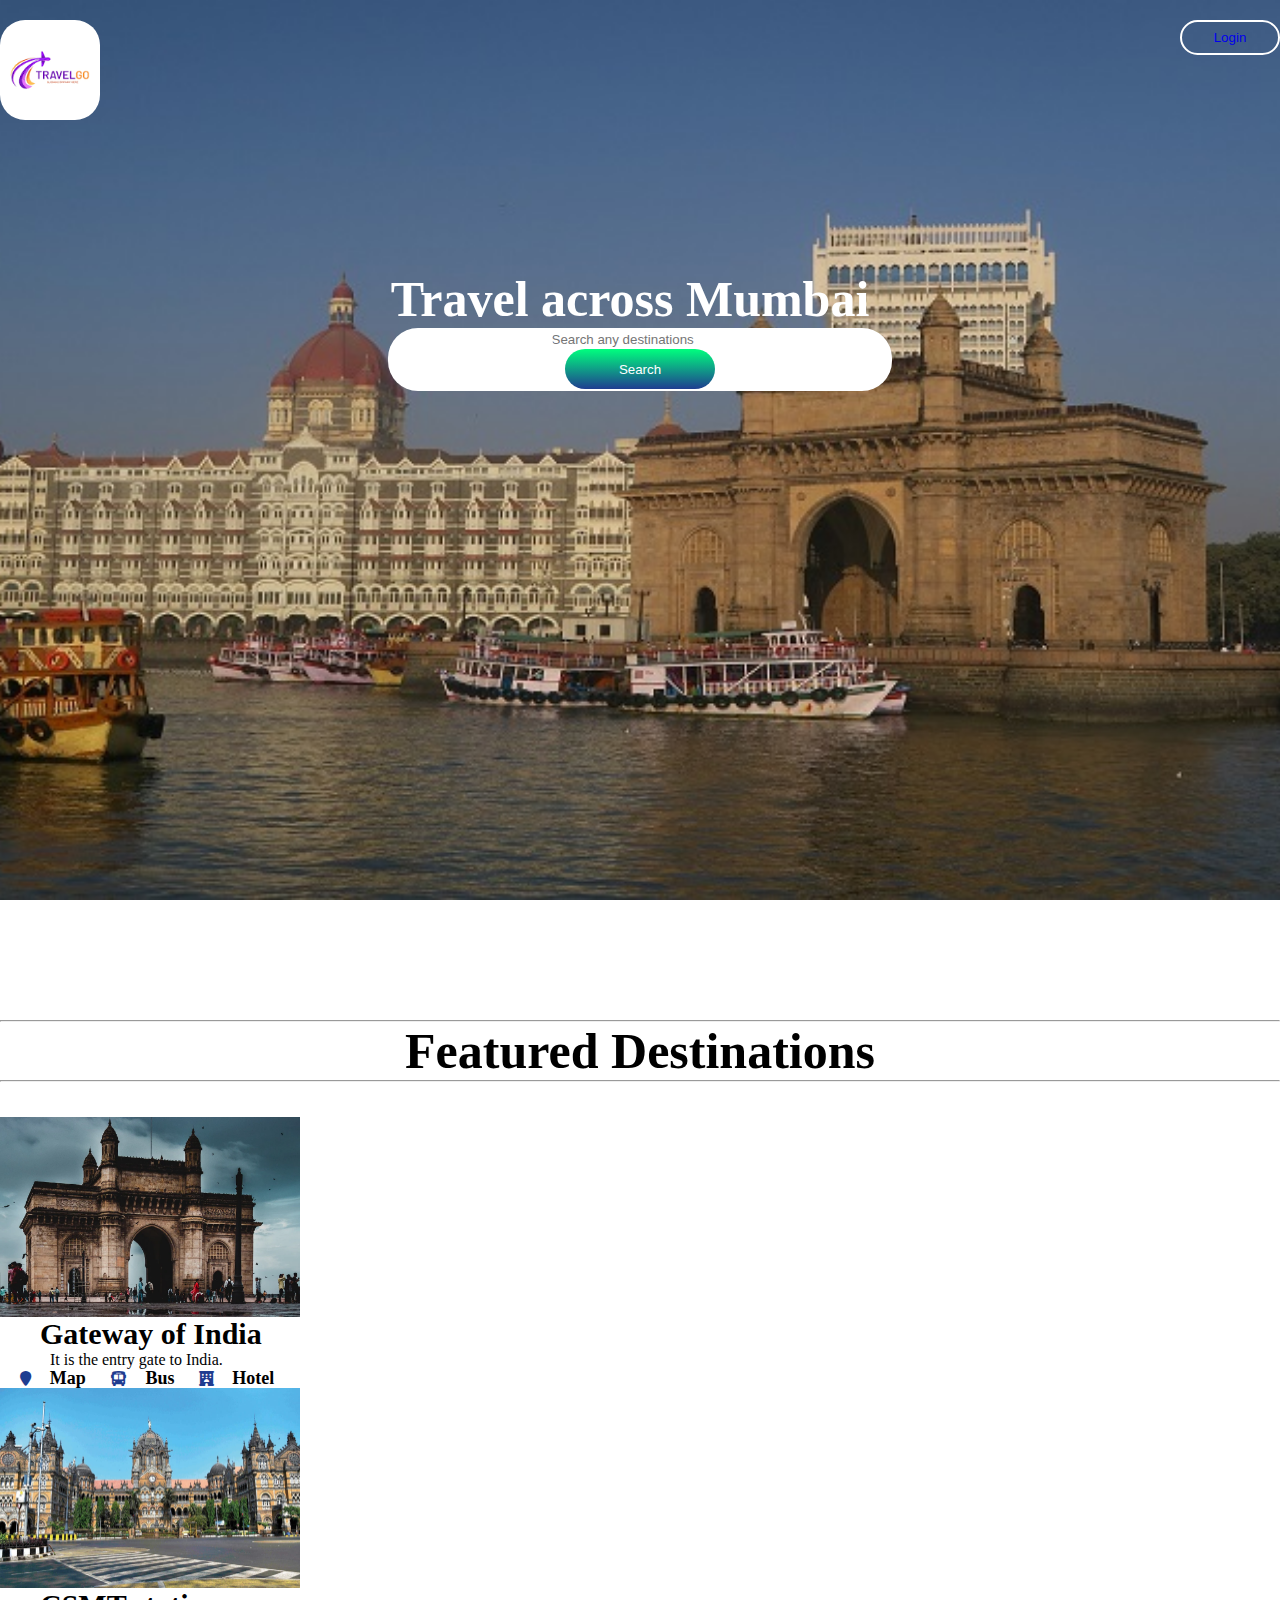
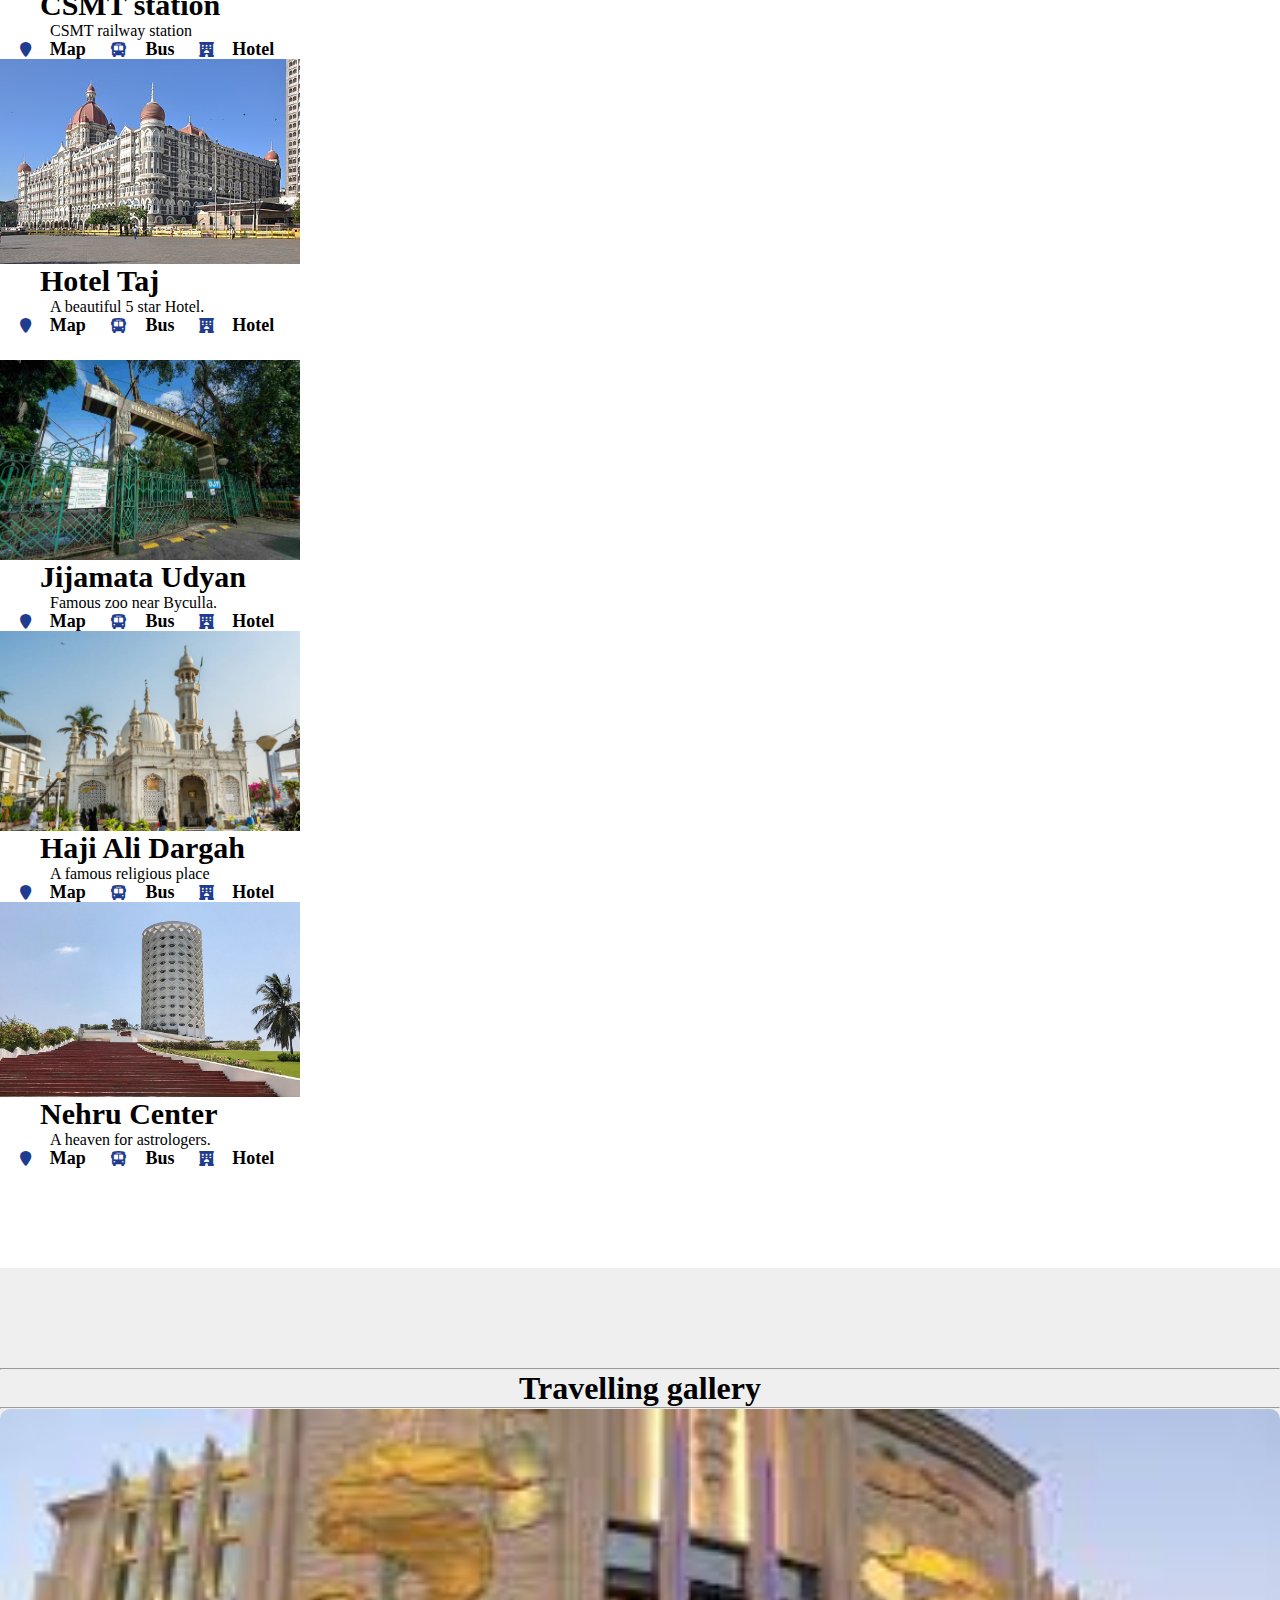
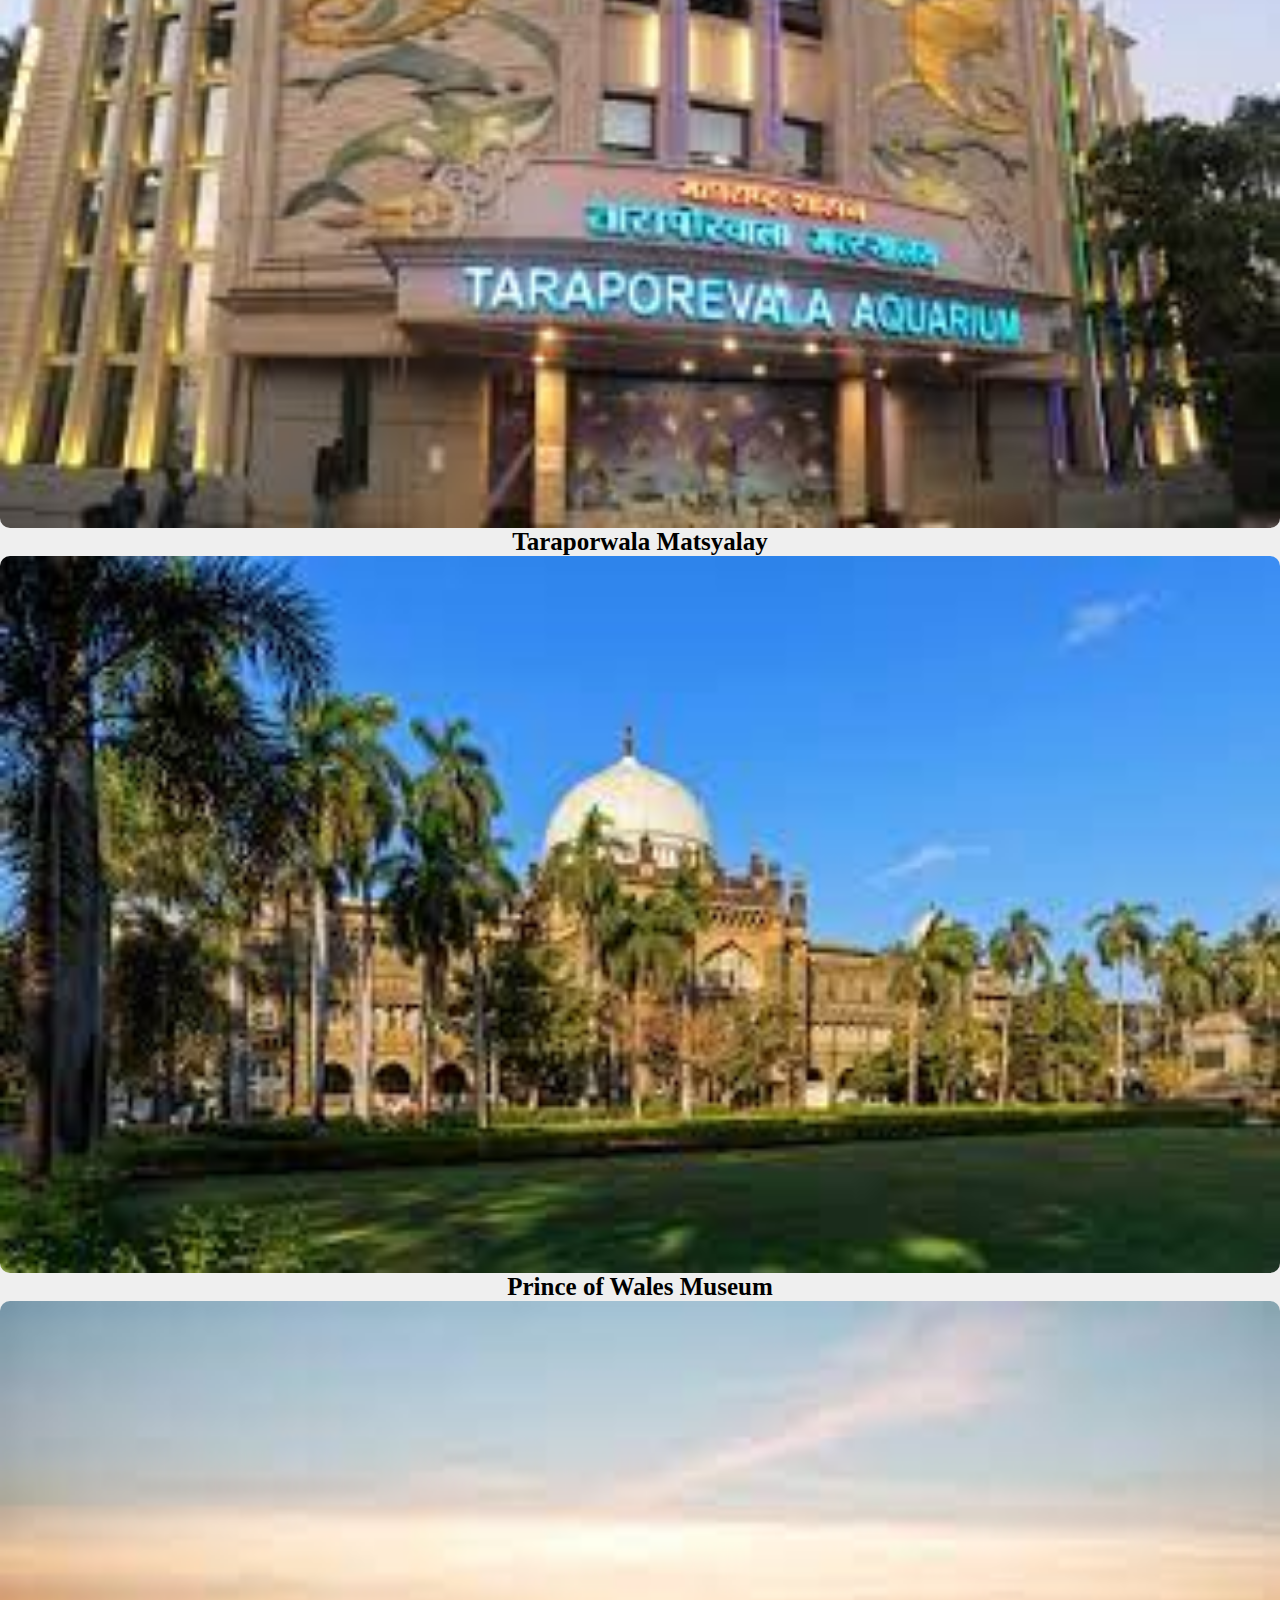
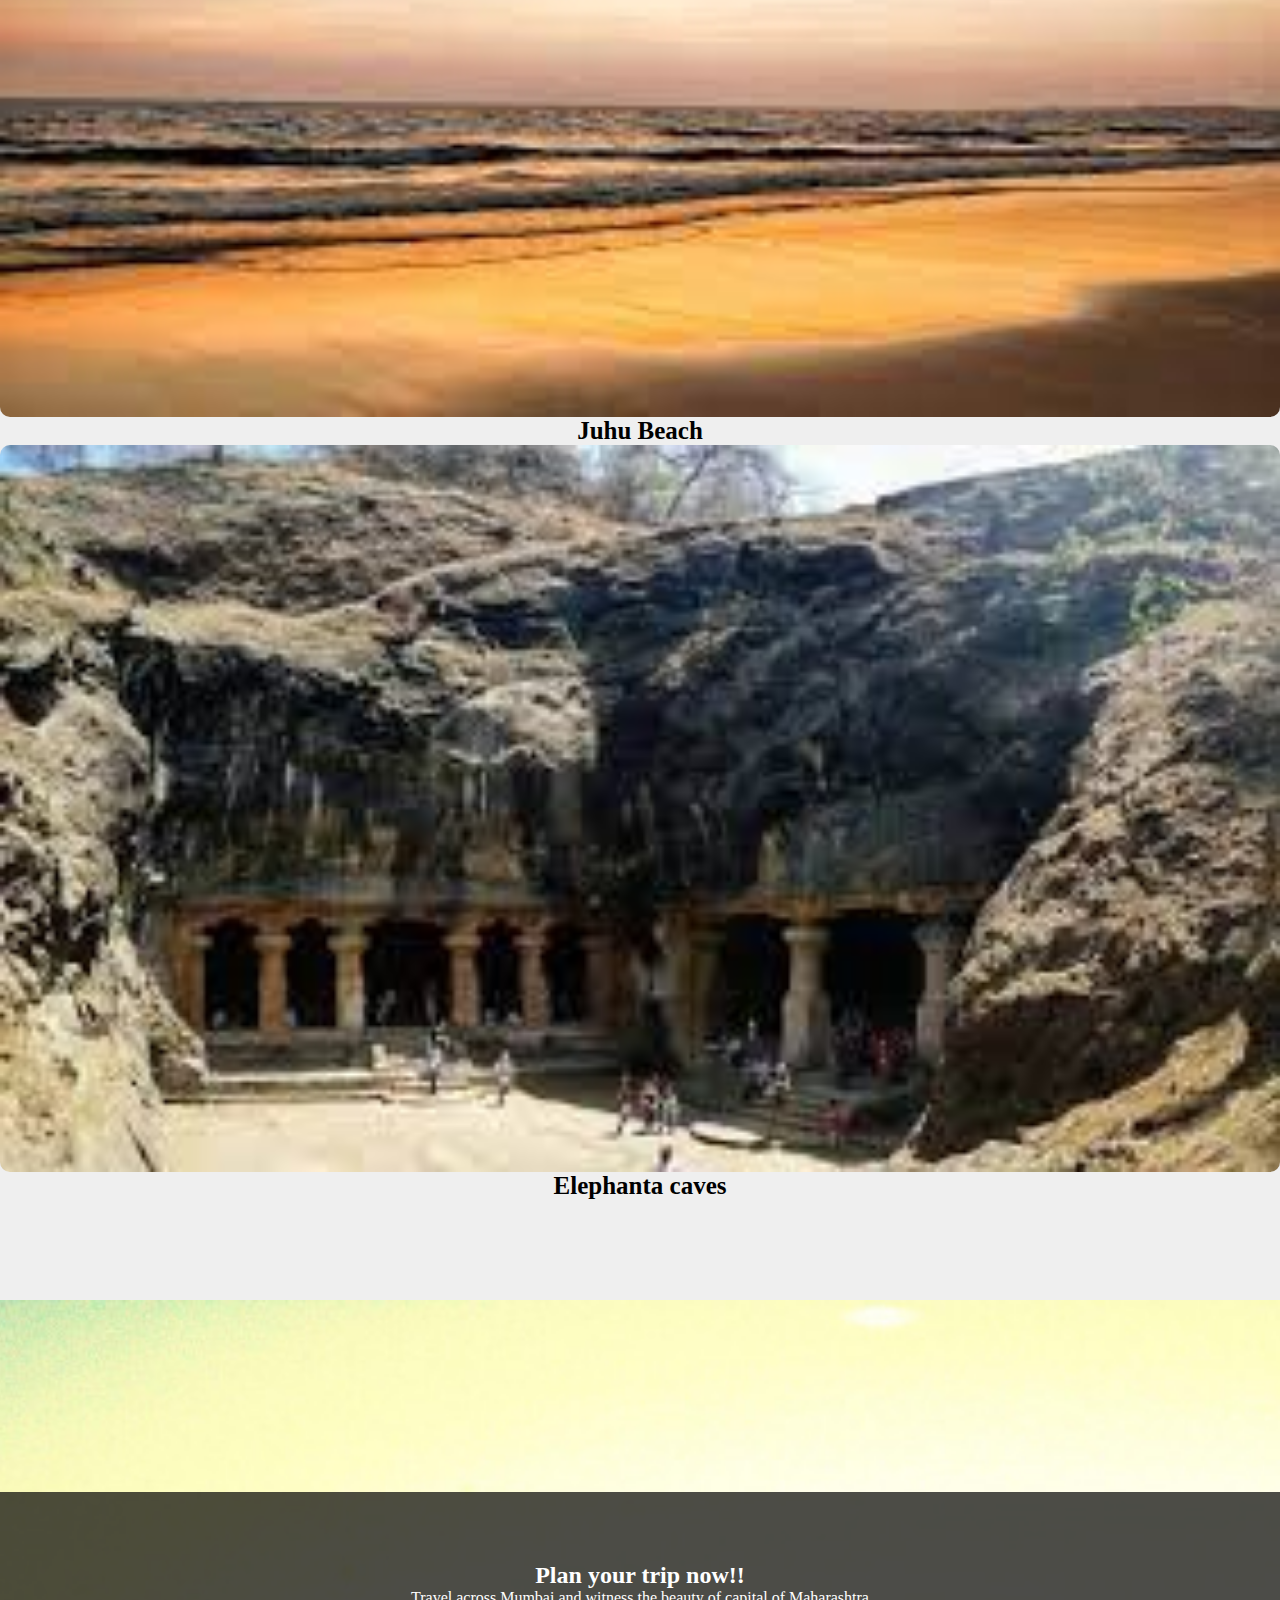
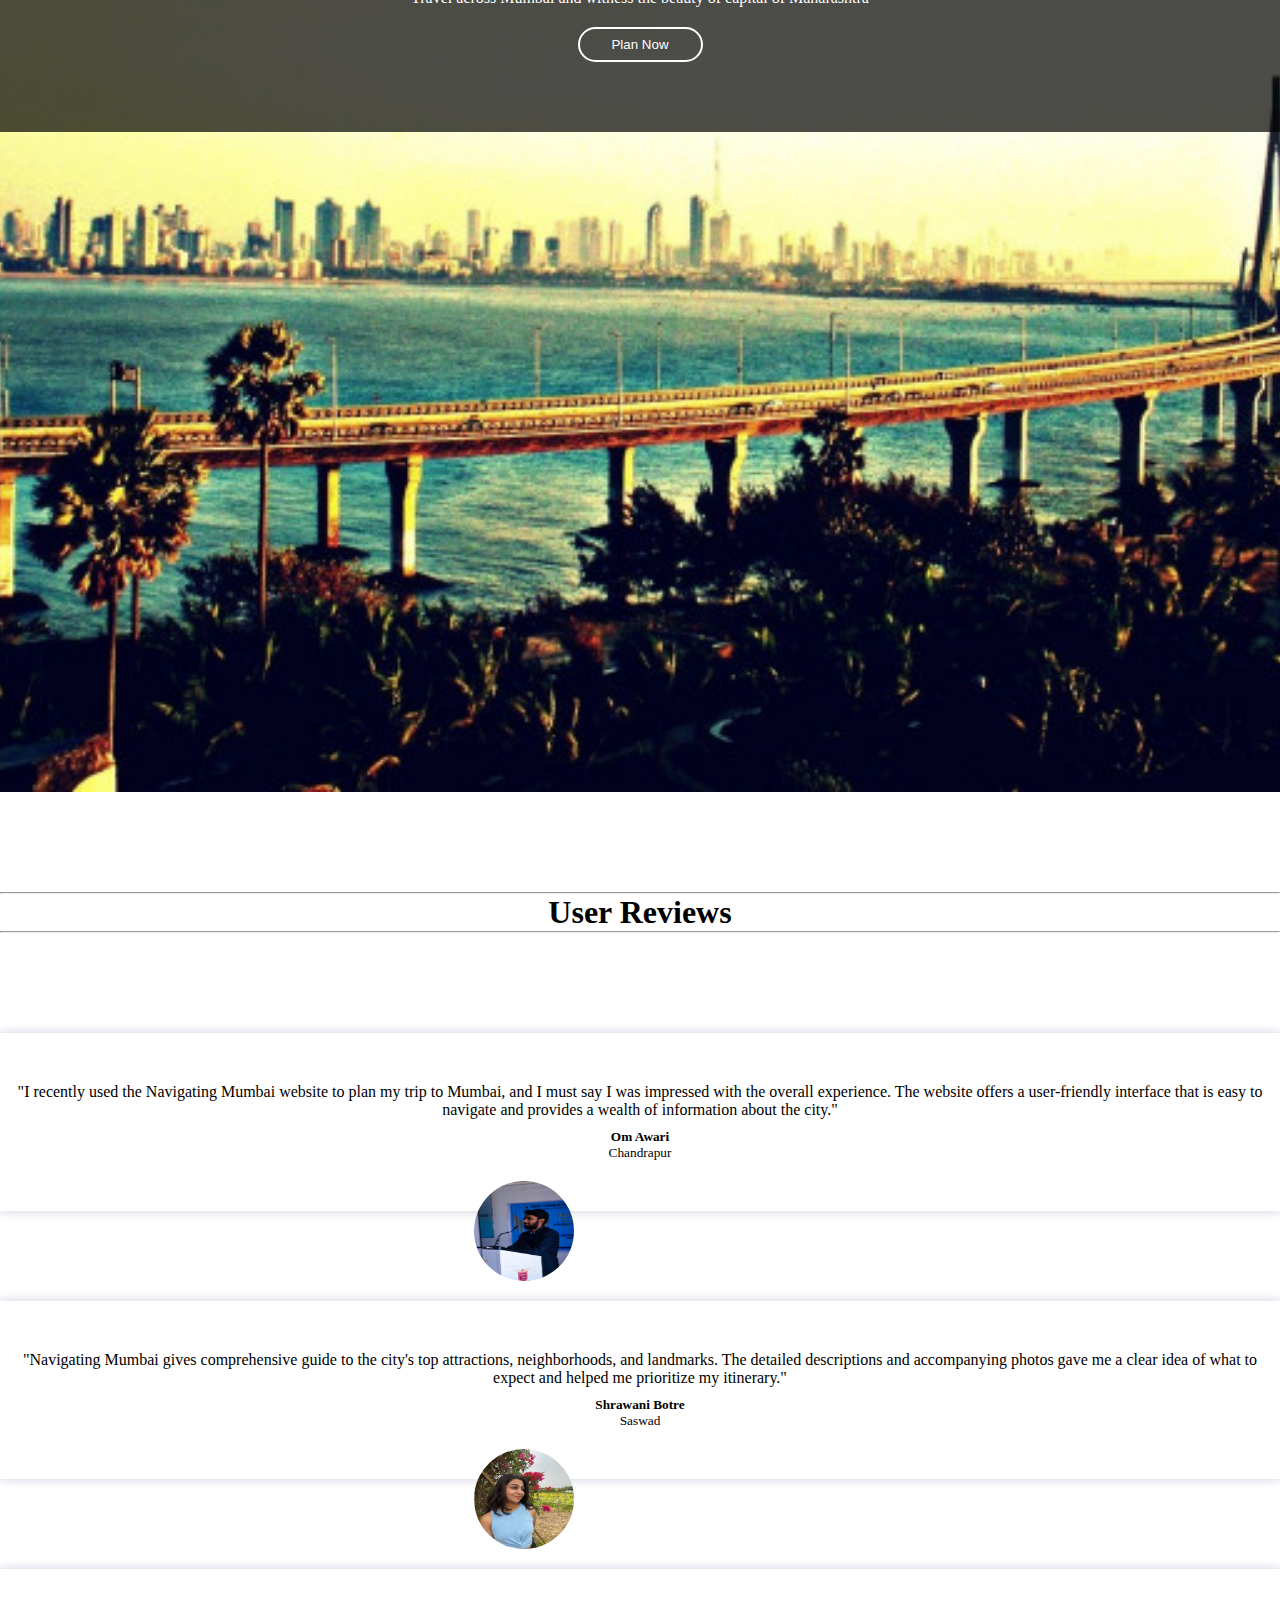
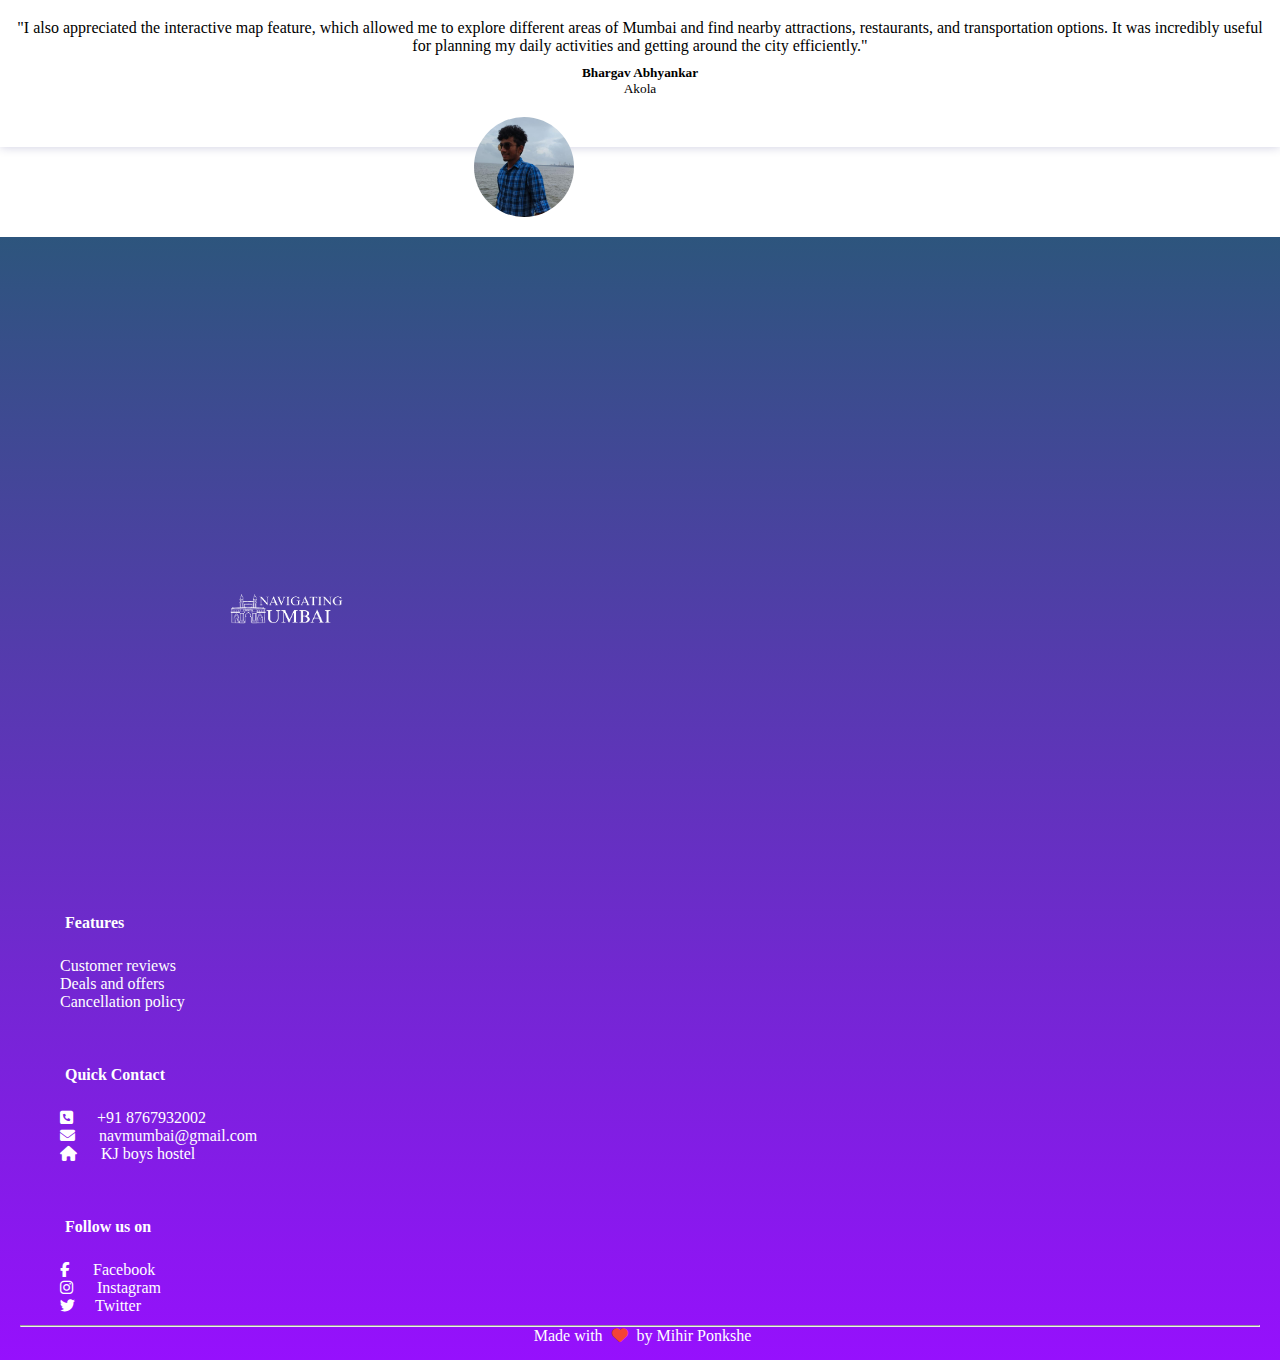
<file: index.html>
<html>
<head>
<title>Navigating Mumbai</title>
<link rel="stylesheet" href="Website.css">
<link rel="stylesheet" href="https://cdnjs.cloudflare.com/ajax/libs/font-awesome/6.4.0/css/all.min.css">
<meta name="viewport" content="width=device-width, initial-scale=1.0" > 
<link rel="stylesheet" href="https://cdn.jsdelivr.net/npm/bootstrap@5.2.3/dist/css/bootstrap.min.css" integrity="sha384-rbsA2VBKQhggwzxH7pPCaAqO46MgnOM80zW1RWuH61DGLwZJEdK2Kadq2F9CUG65" crossorigin="anonymous">
</head>
<body>
<section class="header">
<div class="container">
    <img src ="Image.jpg">
        <button type="button" class="login-btn">
           <a href="login.html" style="text-decoration:none;">Login</a> 
        </button>
           <h1>Travel across Mumbai</h1>
            <div class="input-group">
                <input type="text" class ="form-control"placeholder="Search any destinations ">
                <div class="input-group-append">
                <button type="submit" class="input-group-text btn">Search</button>
                </div>
            </div>

</div>
</section>
<section class="features">
        <h1><hr>Featured Destinations<hr></h1>    
        <div class="container">
        <div class="row">
        <div class="col-md-4">
            <div class="feature-box">
            <div class="feature-img">
            <img src="Gateway.jpg" alt="Image">
            <div class="name">
            <a href="https://en.wikipedia.org/wiki/Gateway_of_India">Gateway of India</a>
            <p>It is the entry gate to India.</p>
            <div>
            <span><i class="fa fa-map-marker">
                <a href="https://www.google.com/maps/d/viewer?mid=14dSTUzoyHFc8STbDTRpI_k_9OcI&hl=en_US&ll=18.921935000000012%2C72.83460799999999&z=17">Map</a></i></span>
          
            <span><i class="fa fa-bus">
                <a href="https://www.mumbai77.com/bus-routes/from-mumbai-c-s-t-to-gateway-of-india/">Bus</a>
            </i></span>
            <span><i class="fa fa-hotel">
            <a href="https://www.booking.com/landmark/in/gateway-of-india.en.html?aid=314920;label=gateway-of-india-WaeZqiZyfyPvaGpbL2UaRgS553296973589:pl:ta:p1:p2:ac:ap:neg:fi:tikwd-4168692607:lp1007788:li:dec:dm:ppccp=UmFuZG9tSVYkc2RlIyh9YZnKoGAh3tLoA_MNQwn0RI8;ws=&gclid=Cj0KCQjwtO-kBhDIARIsAL6LoreEVBTLF6nUeGzJ34XdAWkW_WuSFXd1Nm6oBDqEjCG9nZJvw6NEGB8aAr06EALw_wcB">Hotel</a></i></span>
            </div>
            </div>
            
            </div>
            </div>            
        </div>    
        <div class="col-md-4">
            <div class="feature-box">
                <div class="feature-img">
                <img src="station.jpg" alt="Image">
                <div class="name">
                <a href="https://en.wikipedia.org/wiki/Chhatrapati_Shivaji_Terminus">CSMT station</a>
                <p>CSMT railway station</p>
                <div>
                <span><i class="fa fa-map-marker">
                    <a href="https://www.google.com/maps/d/viewer?mid=163dIx3oqNvfxlbwPjSBGxdCZL7o&hl=en_US&ll=43.85149200000004%2C-70.321583&z=17">Map</a></i></span>
              
                <span><i class="fa fa-bus">
                    <a href="https://www.mumbai77.com/bus-routes/stop-mumbai-c-s-t/">Bus</a>
                </i></span>
                <span><i class="fa fa-hotel">
                <a href="https://www.booking.com/landmark/in/chattrapati-shivaji-terminus-victoria-terminal.en.html?aid=314920;label=chattrapati-shivaji-terminus-victoria-terminal-pRm2*L3nr7feGMvswZ_f_wS261027910958:pl:ta:p1:p2:ac:ap:neg:fi:tikwd-588618792898:lp1007788:li:dec:dm:ppccp=UmFuZG9tSVYkc2RlIyh9YZnKoGAh3tLoA_MNQwn0RI8;ws=&gclid=Cj0KCQjwtO-kBhDIARIsAL6Lorec7Pb1SnZL5ipRj0URotgP72o9pwyDfqVsPSE8Kl0Wp1uFQtMDVkIaAmGoEALw_wcB">Hotel</a></i></span>

                </div>
                </div>
                
                </div>
                </div>            
        </div>    
        <div class="col-md-4">
        <div class="feature-box">
        <div class="feature-img">
                <img src="Taj.jpeg" alt="Image">
                <div class="name">
                <a href="https://en.wikipedia.org/wiki/Taj_Hotels">Hotel Taj</a>
                <p>A beautiful 5 star Hotel.</p>
                <div>
                <span><i class="fa fa-map-marker">
                    <a href="https://www.google.com/maps/d/viewer?mid=1rhnsVzHiF06iMsr3uACC8WDeuIs&hl=en_US&ll=18.921754000000007%2C72.83327799999998&z=17">Map</a></i></span>
              
                <span><i class="fa fa-bus">
                    <a href="https://www.rome2rio.com/s/Mumbai-CST/Taj-Mahal-Palace-Hotel">Bus</a>
                </i></span>
                <span><i class="fa fa-hotel">
                <a href="https://www.booking.com/landmark/in/gateway-of-india.en.html?aid=314920;label=gateway-of-india-IZbHTUsIO*_ifYrwLO_WjwS553296973589:pl:ta:p1:p2:ac:ap:neg:fi:tikwd-430587692520:lp1007788:li:dec:dm:ppccp=UmFuZG9tSVYkc2RlIyh9YZnKoGAh3tLoA_MNQwn0RI8;ws=&gclid=Cj0KCQjwtO-kBhDIARIsAL6Lorc97cTDLmxR1dX9HDNuWZqtpV3nXF4bz8oaC2Cpdq04Kw0s_R_X0KQaAlsfEALw_wcB">Hotel</a></i></span>

                </div>
                </div>
                
                </div>
                </div>            
        </div>    
        </div>
        </div>
        
        <div class="container">
            <div class="row"style="padding-top: 25px;">
            <div class="col-md-4">
                <div class="feature-box">
                <div class="feature-img">
                <img src="zoo.jpg" alt="Image">
                <div class="name">
                <a href="https://en.wikipedia.org/wiki/Jijamata_Udyaan">Jijamata Udyan
                </a>
                <p>Famous zoo near Byculla.</p>
                <div>
                <span><i class="fa fa-map-marker">
                    <a href="https://www.google.com/maps/d/viewer?mid=1RAexeNMPQGL8Poo9Y7yAGiKbxnY&hl=en_US&ll=18.977898507458708%2C72.833867&z=17">Map</a></i></span>
              
                <span><i class="fa fa-bus">
                    <a href="https://moovitapp.com/index/en/public_transit-Mumbai_Zoo_Veermata_Jijabai_Udyan-Mumbai-site_32025958-3732">Bus</a>
                </i></span>
                <span><i class="fa fa-hotel">
                <a href="https://www.booking.com/landmark/in/byculla.en.html?aid=314920;label=byculla-n2aEtnJE1sj9VOA9zfK7GgS491264511752:pl:ta:p1:p2:ac:ap:neg:fi:tikwd-299223914779:lp1007788:li:dec:dm;ws=&gad=1&gclid=Cj0KCQjwtO-kBhDIARIsAL6LorcRul9xGJhWCMXxkPl3P0exsHTfjC-5GWejR843Ow6T-TAetYjwDggaAvU-EALw_wcB">Hotel</a></i></span>
                </div>
                </div>
                
                </div>
            </div>            
            </div>    
            <div class="col-md-4">
                <div class="feature-box">
                    <div class="feature-img">
                    <img src="HajiAli.jpg" alt="Image">
                    <div class="name">
                    <a href="https://en.wikipedia.org/wiki/Haji_Ali_Dargah">Haji Ali Dargah</a>
                    <p>A famous religious place</p>
                    <div>
                    <span><i class="fa fa-map-marker">
                        <a href="https://www.google.com/maps/d/viewer?mid=1ebk2rnlZd2yEJbOQPDWjL6MAiYA&hl=en_US&ll=0%2C0&z=16">Map</a></i></span>
                  
                    <span><i class="fa fa-bus">
                        <a href="https://www.rome2rio.com/s/Mumbai-CST/Haji-Ali-Dargah">Bus</a>
                    </i></span>
                    <span><i class="fa fa-hotel">
                    <a href="https://www.booking.com/landmark/in/haji-ali-dargah.en.html?aid=314920;label=haji-ali-dargah-PUbJY6nN6ZlDWAHygvdn9gS388422902094:pl:ta:p1:p2:ac:ap:neg:fi:tikwd-11094527182:lp1007788:li:dec:dm:ppccp=UmFuZG9tSVYkc2RlIyh9YZnKoGAh3tLoA_MNQwn0RI8;ws=&gclid=Cj0KCQjwtO-kBhDIARIsAL6LorfWzDOVlpspj72_boVHMRxqFAx2nwR8JwQzJoW5IWgk-khHNZQ9eMYaAr5MEALw_wcB">Hotel</a></i></span>
    
                    </div>
                    </div>
                    
                    </div>
                    </div>            
            </div>    
            <div class="col-md-4">
                <div class="feature-box">
                    <div class="feature-img">
                    <img src="Planetorium.jpg" alt="Image">
                    <div class="name">
                    <a href="https://en.wikipedia.org/wiki/Nehru_Centre">Nehru Center</a>
                    <p>A heaven for astrologers.</p>
                    <div>
                    <span><i class="fa fa-map-marker">
                        <a href="https://www.google.com/maps/d/viewer?mid=1kSV0Z0ePQrASJ0zUsrAVf-_dovk&hl=en_US&ll=18.987160063480584%2C72.8207695&z=16">Map</a></i></span>
                  
                    <span><i class="fa fa-bus">
                        <a href="https://www.mumbai77.com/bus-routes/stop-nehru-planetarium/">Bus</a>
                    </i></span>
                    <span><i class="fa fa-hotel">
                    <a href="https://www.booking.com/landmark/in/nehru-science-centre.html?aid=318615;label=Low_CPA_English_EN_IN_21456997585-tM10rISLE1Z8FObvwP_fmgS217288676113:pl:ta:p1:p2:ac:ap:neg:fi55332741362:tidsa-301303784602:lp9299273:li:dec:dm;ws=&gclid=Cj0KCQjwtO-kBhDIARIsAL6LordHP4XOY9aclDLqPq1vLlWsWCaJF_Dxr86ra-MiIomPjDG1hGXJIiEaAjCsEALw_wcB">Hotel</a></i></span>
                    </div>
                    </div>
                    
                    </div>
                    </div>            
            </div>    
            </div>
            </div>


        </section>
        <section class="gallery">
            <h1><hr>Travelling gallery<hr></h1>
            <div class="conatiner">
            <div class="row ">
            <div class="col-md-3 ">
            <div class="gallery-box">
            <img src="Matsyalaya.jpeg" alt="Image">
            <a href="https://en.wikipedia.org/wiki/Taraporewala_Aquarium">Taraporwala Matsyalay</a>
            </div>
            </div>
            <div class="col-md-3 ">
                <div class="gallery-box">
                <img src="Museum.jpeg" alt="Image">
                <a href="https://en.wikipedia.org/wiki/Chhatrapati_Shivaji_Maharaj_Vastu_Sangrahalaya">Prince of Wales Museum</a>
            </div>
            </div>
            <div class="col-md-3 ">
                <div class="gallery-box">
                <img src="Juhu.jpeg" alt="Image">
                <a href="https://en.wikipedia.org/wiki/Juhu">Juhu Beach</a>
            </div>
            </div>
            <div class="col-md-3 ">
                <div class="gallery-box">
                <img src="elephanta.jpeg" alt="Image">
                <a href="https://en.wikipedia.org/wiki/Elephanta_Caves">Elephanta caves</a>
            </div>
            </div>                        
            </div> 
            </div>
        </section>
<section class="banner">
    <div class="banner-highlights">
        <div class="container">
            <div class="row">
                <div class="col-md-8">
                <h2>Plan your trip now!!</h2>
                    
                <p>Travel across Mumbai and witness the beauty of capital of Maharashtra</p>
                </div>
                <div class="col-md-4">
                    <button type="button" class="booking-btn">Plan Now</button>
                        

                    
                </div>
            </div>

        </div>
    </div>



</section>
<section class="user-feedback">
<h1><hr>User Reviews<hr></h1>
<div class="container">
<div class="row">
<div class="col-md-4">
    <div class="user-review">
    <p>"I recently used the Navigating Mumbai website to plan my trip to Mumbai, and I must say I was impressed with the overall experience. The website offers a user-friendly interface that is easy to navigate and provides a wealth of information about the city."

    </p>
    <h5>Om Awari</h5>
    <small>Chandrapur</small>
    </div>
    <img src="om.jpg" alt="image">
</div>

<div class="col-md-4">
    <div class="user-review">
        <p>"Navigating Mumbai gives comprehensive guide to the city's top attractions, neighborhoods, and landmarks. The detailed descriptions and accompanying photos gave me a clear idea of what to expect and helped me prioritize my itinerary."
    
        </p>
        <h5>Shrawani Botre</h5>
        <small>Saswad</small>
        </div>
        <img src="shrawani.jpg" alt="image">

</div>
<div class="col-md-4">
    <div class="user-review">
        <p>"I also appreciated the interactive map feature, which allowed me to explore different areas of Mumbai and find nearby attractions, restaurants, and transportation options. It was incredibly useful for planning my daily activities and getting around the city efficiently."
    
        </p>
        <h5>Bhargav Abhyankar</h5>
        <small>Akola</small>
        </div>
        <img src="Bhargav.jpg" alt="image">
</div>
</div>
</div>
</section>
<section class="footer">
<div class="container">
<div class="row">
<div class="col-md-3">
    <img src="Logo.jpg.png" alt="image" class="footer-logo">
    
</div>
<div class="col-md-3">
    <h4>Features</h4>
    <p>Customer reviews</p>
    <p>Deals and offers</p>
    <p>Cancellation policy</p>
</div>
<div class="col-md-3">
    <h4>Quick Contact</h4>
    <p><i class="fa fa-phone-square"></i> +91 8767932002</p>
    <p><i class="fa fa-envelope"></i> navmumbai@gmail.com</p>
    <p><i class="fa fa-home"></i> KJ boys hostel</p>
</div>
<div class="col-md-3">
    <h4>Follow us on</h4>
    <p><i class="fa-brands fa-facebook-f"></i> Facebook </p>
    <p><i class="fa-brands fa-instagram"></i> Instagram</p>
    <p><i class="fa-brands fa-twitter"></i>Twitter</p>
</div>
</div><hr>
<p class="copyright"> Made with <i class="fa fa-heart"></i> by Mihir Ponkshe</p>

</div>

</section>

</body>
</html>
</file>
<file: Website.css>
*{
    margin: 0;
    padding: 0;
}

.header {
    height: 100%;
    background-image:url(PBL2.jpg);
    background-size: cover;
    background-position: center;
    background-attachment: fixed;
    padding-top: 20px;
    text-align: center;
    color: #fff;
    font-family: 'Times New Roman', Times, serif;
}


.header img{
    width: 100px;
    float: left;
    border: none;
    border-radius: 25px;
    
}
.login-btn
{
    width: 100px;
    padding: 8px 0;
    outline: none !important;
    border: 2px solid #fff;
    border-radius: 50px;
    background: transparent;
    color: #fff;
    float: right;
}

.header h1
{
    padding-top: 250px;
    padding-right: 20px;
    padding-bottom: 0px;
    font-size: 50px;
}
.input-group
{
    width: 90% !important;
    max-width: 500px;
    border-radius: 30px;
    background: #fff;
    margin:auto;
    padding: 2px;
}
.form-control
{
    border: 0 !important;
    border-radius: 30px !important;
    margin: 2px;
    box-shadow: none !important;
}
.input-group-text
{
    width: 150px;
    height: 40px;
    background-image: linear-gradient(#00ff7e,#1f3d90);
    border: 0 !important;
    color: #fff !important;
    padding: 0 25px !important;
    border-radius: 60px !important;
    box-shadow: none !important;

}
/*features*/
.features
{
    padding: 100px 0;
}
.features h1 
{
 font-size: 50px;
 text-align: center;
 padding-bottom: 35px;
 font-family: garamond;

}
.feature-img img
{
    width: 300px;
    position: center;
    
    margin-left: 0%;

}
.name a
{
    font-size: 30px;
    padding-left: 40px;
    text-decoration: none;
    color: black;
    width: 50px;
    height: 50px;
    font-weight: 600;
    margin-top: auto;
    text-align: center;
    font-family: times;
}
.name p
{
    padding-left: 50px;
    text-align: left;
}   
.features .fa
{
    font-size: 15px;
    color: #1f3d90 ;
    padding-left:20px;

}
.features .fa a
{
    text-decoration: none;
    color:black;
    font-size: large;
    padding: 0px;
    padding-left: 15px;


}
.gallery
{
    text-align: center;
    padding: 100px 0;
    background: #efefef;
    font-family: garamond;
}
.gallery-box img
{
    width: 100%;
    border-radius: 10px;
    cursor: pointer ;
    transition: 1s;
}
.gallery-box a 
{
    text-decoration: none;
    color: black;
    font-size: 25px;
    font-weight: 600;
    text-align: center;
    width: 200px;

}

.gallery-box img:hover
{
    transform: scale(1.05);
}
.gallery-box {
    position: relative;
    margin-bottom: 30ox;
}
.banner 
{   height: 100%;
    background-image: url(sea2.jpg);
    background-position: center;
    background-size: cover;
    padding-top: 15%;
    
}
.banner-highlights
{
        text-align: center;
        color: #fff;
        padding: 70px 0;
        background: rgba(0,0,0,0.7);
    
}
.booking-btn
{
    width: 125px;
    padding: 8px 0;
    
    outline: none !important;
    border: 2px solid #fff;
    border-radius: 50px;
    background: transparent;
    color: #fff;
    margin-top: 20px;
}
.user-feedback h1 
{
text-align: center;
padding: 100px 0;
font-family: garamond;

}
.user-review
{
    text-align: center;
    box-shadow: 0 0 10px 0 rgba(0,0,100,0.2);
    padding-bottom: 50px;
}
.user-review p
{
    padding: 50px 10px 10px 10px;
}
.user-feedback img
{
    width: 100px;
    height: 100px;
    border-radius: 50%;
    position: relative;
    margin: -30px 0 20px 37%;
    
}
.footer
{
    padding: 100px 20px 15px;
    background-image: linear-gradient(#2d557d , #9610fd);
    color: #fff;
}
.footer-logo
 {
    width: 150px;
    margin-top: 15%;
    margin-bottom: 15%;
    margin-left: 15%;
 }
 .footer h4
 {
    text-align: left;
    margin-top: 55px;
    margin-bottom: 25px;
    margin-left: 45px;
 }
 .footer p 
 {
    font-size: 16px;
    text-align: justify;
    padding-right: 35px;
    margin-left: 40px;
 }
.footer .row .fa
{
    padding-right: 20px ;
    font-size: 15px;
}
.footer .row .fa-brands
{
    padding-right: 20px ;
    font-size: 15px;
}
.footer hr
{ 
    margin-top: 10px;
    background :#efefef
}
.footer img
{
    size: large;

}
.fa-heart 
{
    margin: 0 5px;
    color: #f44336;
}
.footer .copyright
{
    text-align: center;
}
</file>
